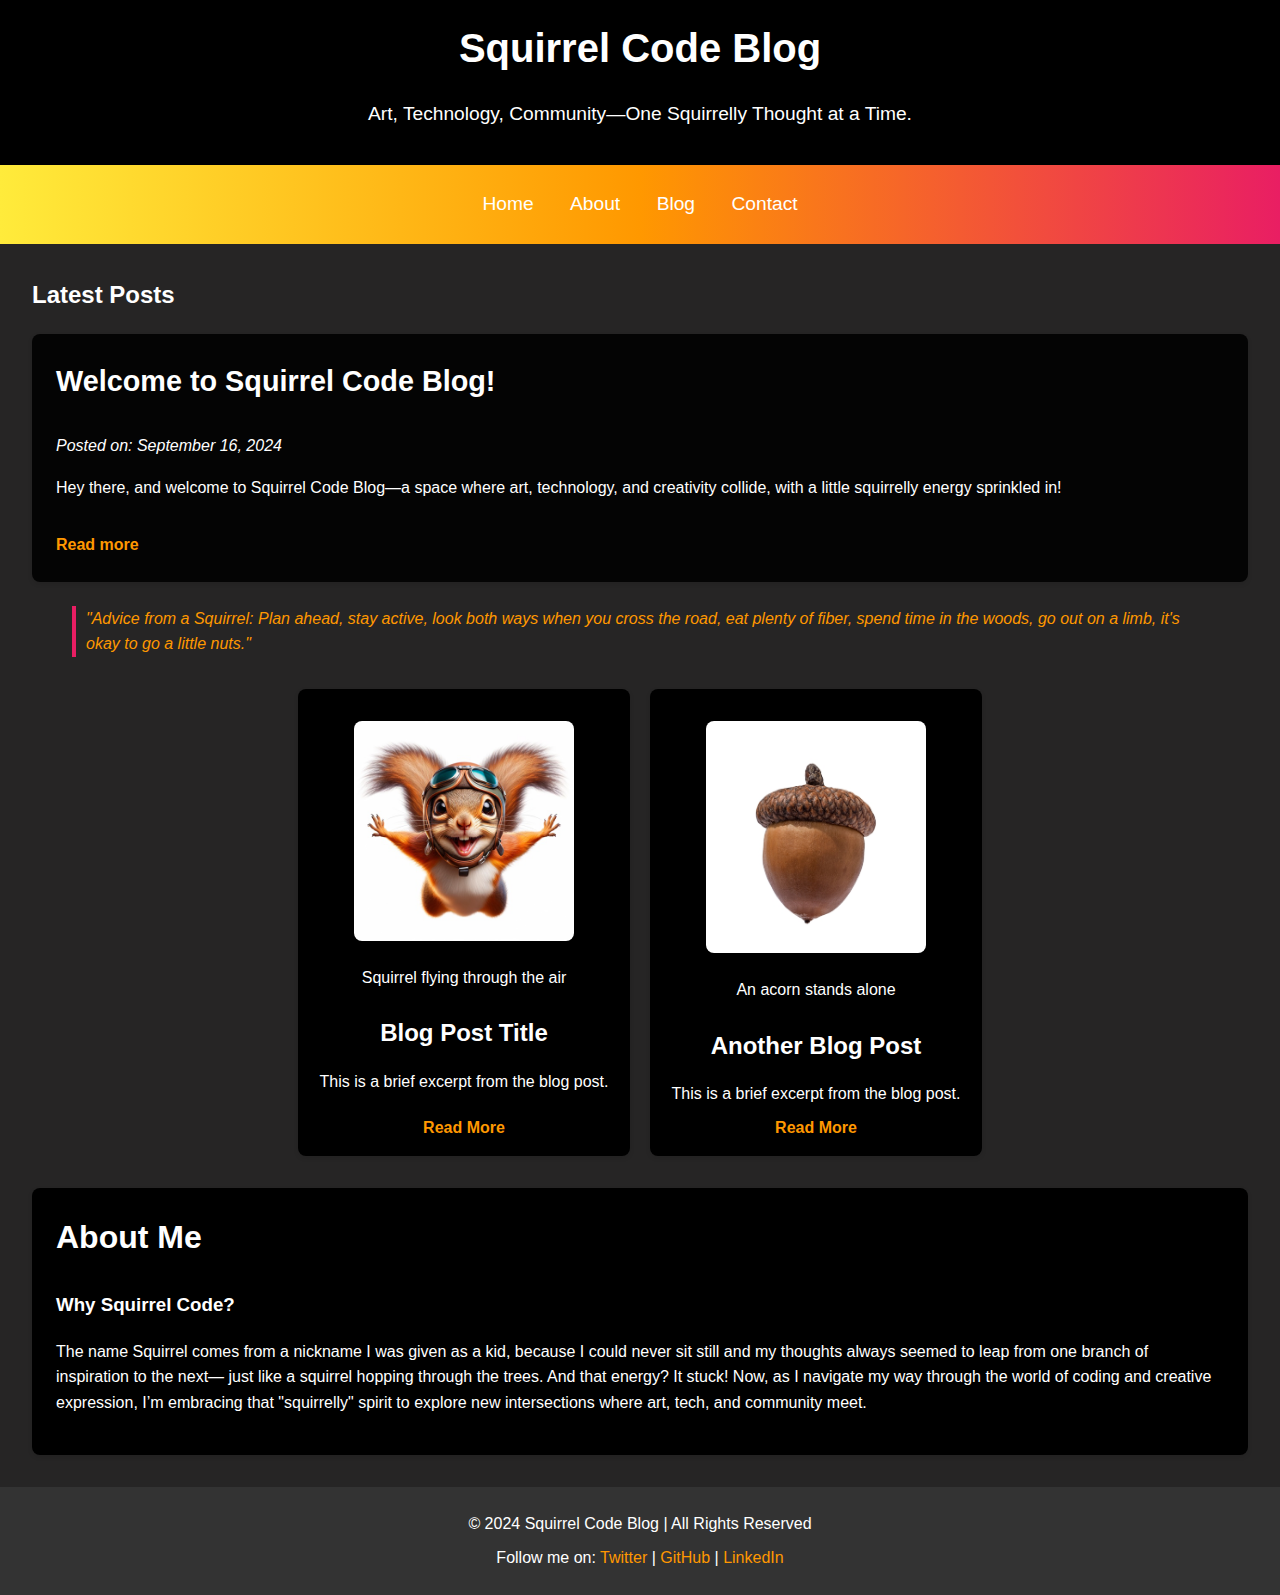
<file: Personal Blog/index.html>
<!doctype html>
<html lang="en">
  <head>
    <meta charset="UTF-8" />
    <meta name="viewport" content="width=device-width, initial-scale=1.0" />
    <meta http-equiv="X-UA-Compatible" content="IE=edge" />
    <title>My Personal Blog</title>
    <link rel="stylesheet" href="Assets/css/BlogStyles.css" />
    <link rel="stylesheet" href="Assets/css/blogpost-grid.css" />
    <link rel="stylesheet" href="Assets/css/Comments.css" />
    <link rel="stylesheet" href="Assets/css/Display.css" />
    <link rel="stylesheet" href="Assets/css/Gallery.css" />
  </head>
  <body>
    <header>
      <h1>Squirrel Code Blog</h1>
      <p>Art, Technology, Community—One Squirrelly Thought at a Time.</p>
    </header>

    <nav>
      <ul>
        <li><a href="index.html">Home</a></li>
        <li><a href="index.html">About</a></li>
        <li><a href="New-post.html">Blog</a></li>
        <li><a href="index.html">Contact</a></li>
      </ul>
    </nav>

    <main>
      <section id="blog">
        <h2>Latest Posts</h2>

        <article>
          <h3>Welcome to Squirrel Code Blog!</h3>
          <p><em>Posted on: September 16, 2024</em></p>
          <p>
            Hey there, and welcome to Squirrel Code Blog—a space where art,
            technology, and creativity collide, with a little squirrelly energy
            sprinkled in!
          </p>
          <a href="New-post.html" target="_blank">Read more</a>
        </article>
      </section>
      <blockquote cite="whereslynda.wordpress.com">
        "Advice from a Squirrel: Plan ahead, stay active, look both ways when
        you cross the road, eat plenty of fiber, spend time in the woods, go out
        on a limb, it's okay to go a little nuts."
      </blockquote>

      <section class="blog-post-gallery">
        <div class="blog-post">
          <figure>
            <img
              src="Assets/images/flyingsquirrel.jpg"
              alt="Digitally animated image of a flying squirrel"
            />
            <figcaption>Squirrel flying through the air</figcaption>
          </figure>
          <h3>Blog Post Title</h3>
          <p>This is a brief excerpt from the blog post.</p>
          <a href="New-post.html">Read More</a>
        </div>
        <div class="blog-post">
          <figure>
            <img src="Assets/images/acorn.jpg" alt="Photo of a browm acorn" />
            <figcaption>An acorn stands alone</figcaption>
          </figure>

          <h3>Another Blog Post</h3>
          <p>This is a brief excerpt from the blog post.</p>
          <a href="New-post.html">Read More</a>
        </div>
      </section>

      <section id="about">
        <h2>About Me</h2>
        <h3>Why Squirrel Code?</h3>
        <p>
          The name Squirrel comes from a nickname I was given as a kid, because
          I could never sit still and my thoughts always seemed to leap from one
          branch of inspiration to the next— just like a squirrel hopping
          through the trees. And that energy? It stuck! Now, as I navigate my
          way through the world of coding and creative expression, I’m embracing
          that "squirrelly" spirit to explore new intersections where art, tech,
          and community meet.
        </p>
      </section>
    </main>

    <footer>
      <p>&copy; 2024 Squirrel Code Blog | All Rights Reserved</p>
      <p>
        Follow me on: <a href="https://twitter.com">Twitter</a> |
        <a href="https://github.com">GitHub</a> |
        <a href="https://linkedin.com">LinkedIn</a>
      </p>
    </footer>
  </body>
</html>
</file>
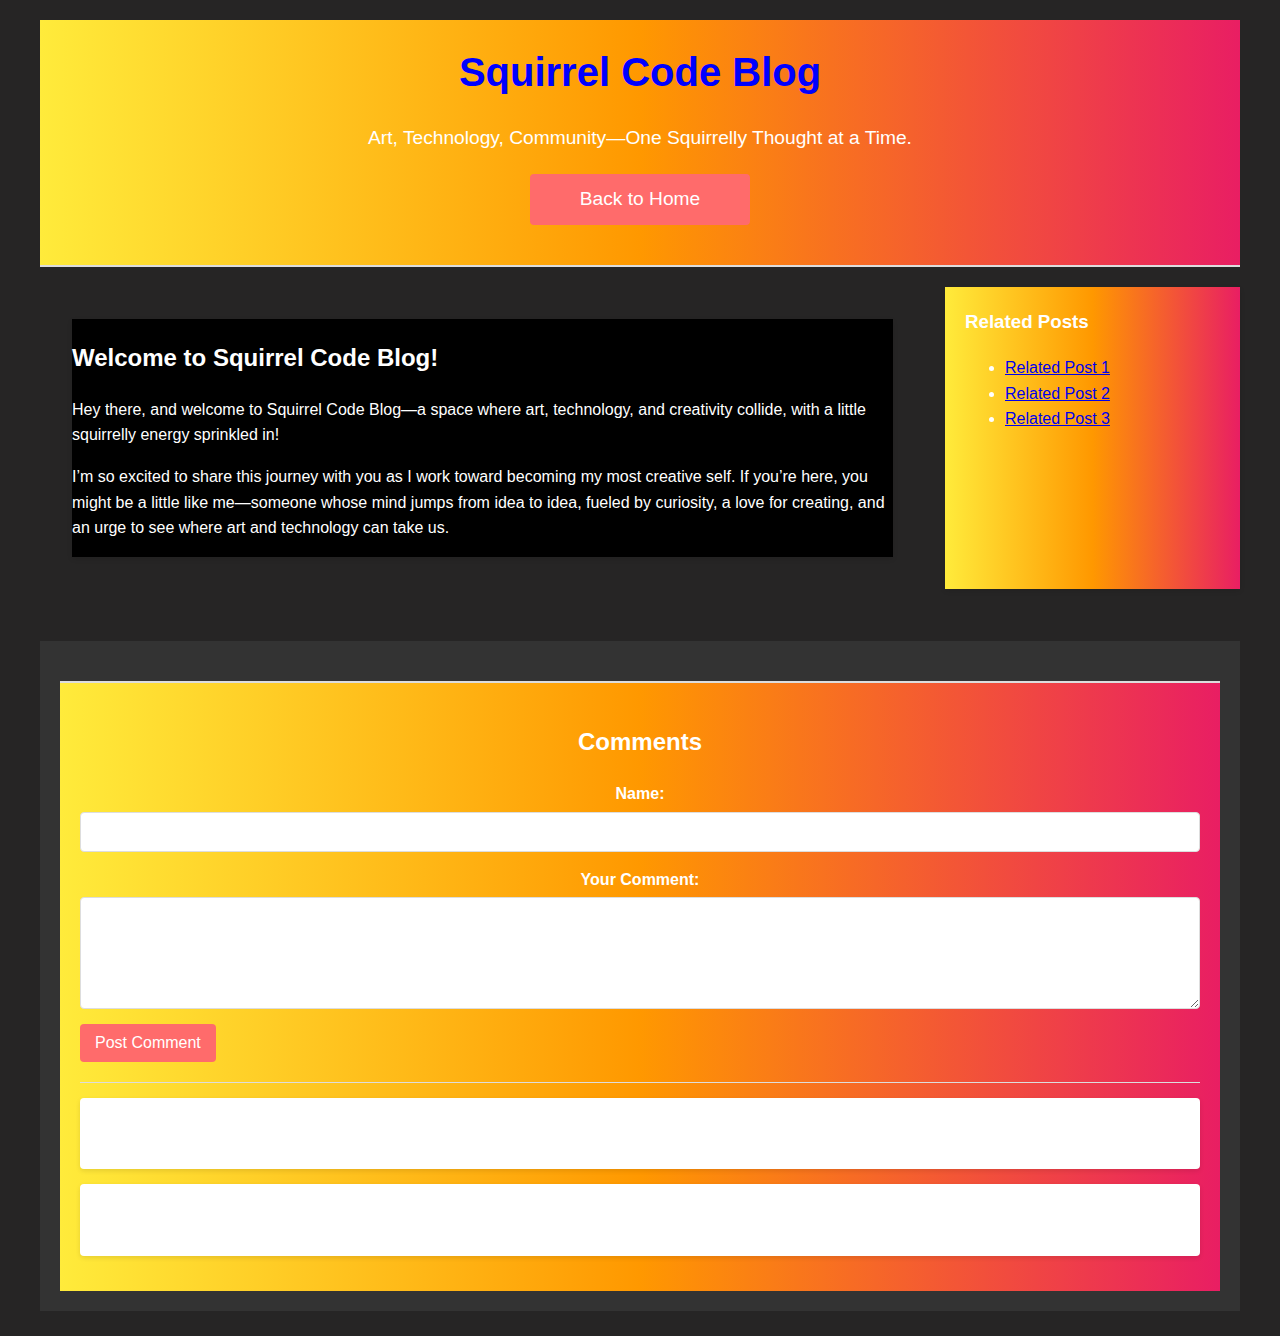
<file: Personal Blog/New-post.html>
<!doctype html>
<html lang="en">
  <head>
    <meta charset="UTF-8" />
    <meta name="viewport" content="width=device-width, initial-scale=1.0" />
    <title>Blog Post</title>
    <link rel="stylesheet" href="Assets/css/BlogStyles.css" />
    <link rel="stylesheet" href="Assets/css/blogpost-grid.css" />
    <link rel="stylesheet" href="Assets/css/Comments.css" />
    <link rel="stylesheet" href="Assets/css/Display.css" />
    <link rel="stylesheet" href="Assets/css/Gallery.css" />
  </head>
  <body>
    <div class="blog-post-grid-container">
      <header class="post-header">
        <h1>Squirrel Code Blog</h1>
        <p>Art, Technology, Community—One Squirrelly Thought at a Time.</p>
        <aside>
          <a href="index.html" class="back-to-home">Back to Home</a>
        </aside>
      </header>

      <main class="post-content">
        <h2>Welcome to Squirrel Code Blog!</h2>
        <p>
          Hey there, and welcome to Squirrel Code Blog—a space where art,
          technology, and creativity collide, with a little squirrelly energy
          sprinkled in!
        </p>
        <p>
          I’m so excited to share this journey with you as I work toward
          becoming my most creative self. If you’re here, you might be a little
          like me—someone whose mind jumps from idea to idea, fueled by
          curiosity, a love for creating, and an urge to see where art and
          technology can take us.
        </p>
      </main>

      <aside class="post-sidebar">
        <h3>Related Posts</h3>
        <ul>
          <li><a href="#">Related Post 1</a></li>
          <li><a href="#">Related Post 2</a></li>
          <li><a href="#">Related Post 3</a></li>
        </ul>
      </aside>

      <footer class="post-footer">
        <section class="comments-section">
          <h2>Comments</h2>

          <form class="comment-form">
            <label for="name">Name:</label>
            <input type="text" id="name" name="name" required />

            <label for="comment">Your Comment:</label>
            <textarea id="comment" name="comment" rows="5" required></textarea>

            <button type="submit">Post Comment</button>
          </form>

          <div class="comments-display">
            <div class="comment">
              <p><strong>Atomic Sprout:</strong></p>
              <p>This is a great blog post! Really enjoyed it.</p>
            </div>
            <div class="comment">
              <p><strong>Roman's Revenge:</strong></p>
              <p>Thanks for sharing this information. It was helpful.</p>
            </div>
          </div>
        </section>
      </footer>
    </div>
  </body>
</html>
</file>
<file: Personal Blog/Assets/css/BlogStyles.css>
@import url(Gallery.css);
@import url(blogpost-grid.css);
@import url(Comments.css);
@import url(Display.css);

body {
  font-family: Arial, sans-serif;
  color: #fff;
  margin: 0;
  padding: 0;
  background-color: #262525;
  line-height: 1.6;
}

header {
  background-color: #000000;
  color: #fff;
  text-align: center;
  padding: 1rem;
}

header h1 {
  margin: 0;
  font-size: 2.5rem;
}

header p {
  font-size: 1.2rem;
}

blockquote {
  border-left: 4px solid #e91e63;
  padding-left: 10px;
  font-style: oblique;
  color: #ff9800;
}

nav {
  background: linear-gradient(90deg, #ffeb3b, #ff9800, #e91e63);
  text-align: center;
  padding: 0.5rem;
}

nav ul {
  list-style: none;
  padding: 0;
}

nav ul li {
  display: inline;
  margin: 0 1rem;
}

nav ul li a {
  color: #fff;
  text-decoration: none;
  font-size: 1.2rem;
}

nav ul li a:hover {
  color: #3904f7;
}

main {
  margin: 2rem;
}

article {
  background-color: #000000e3;
  padding: 1.5rem;
  border-radius: 8px;
  box-shadow: 0 2px 5px rgba(0, 0, 0, 0.1);
  margin-bottom: 1.5rem;
}

article h3 {
  margin-top: 0;
  font-size: 1.8rem;
}

article p {
  font-size: 1rem;
}

article a {
  display: inline-block;
  margin-top: 1rem;
  color: #ff9800;
  text-decoration: none;
  font-weight: bold;
}

article a:hover {
  text-decoration: underline;
}

#about {
  background-color: #000000;
  padding: 1.5rem;
  border-radius: 8px;
  box-shadow: 0 2px 5px rgba(0, 0, 0, 0.1);
  margin-bottom: 1.5rem;
}

#about h2 {
  margin-top: 0;
  font-size: 2rem;
}

footer {
  background-color: #333;
  color: #fff;
  text-align: center;
  padding: 1rem;
  margin-top: 2rem;
}

footer p {
  margin: 0.5rem 0;
}

footer a {
  color: #ff9800;
  text-decoration: none;
}

footer a:hover {
  text-decoration: underline;
}
</file>
<file: Personal Blog/Assets/css/blogpost-grid.css>
.blog-post-grid-container {
    display: grid;
    grid-template-columns: 3fr 1fr;
    grid-template-rows: auto 1fr auto;
    gap: 20px;
    padding: 20px;
    max-width: 1200px;
    margin: 0 auto;
  }
  
  .back-to-home {
    display: block;
    text-align: center;
    padding: 10px;
    background-color: #ff6b6b;
    color: white;
    text-decoration: none;
    font-size: 1.2rem;
    border-radius: 4px;
    margin: 20px auto;
    max-width: 200px;
  }
  
  .back-to-home:hover {
    background-color: #ff5252;
  }
  
  .post-header {
    grid-column: 1 / -1;
    background: linear-gradient(90deg, #ffeb3b, #ff9800, #e91e63);
    text-align: center;
    padding: 0.5rem;
    padding: 20px;
    border-bottom: 2px solid #ddd;
  }
  
  .post-header h1 {
    color: blue;
    margin: 0;
    font-size: 2.5rem;
  }
  
  .post-header h2 {
    color: blueviolet;
    font-size: 1.5rem;
  }
  
  .post-header p {
    color: #ffffff;
  }
  
  .post-content {
    background-color: #000000;
    padding: 20px rgb(9, 9, 9) rgb(0, 0, 0);
    box-shadow: 0 2px 5px rgba(0, 0, 0, 0.1);
  }
  
  .post-sidebar {
    background: linear-gradient(90deg, #ffeb3b, #ff9800, #e91e63);
    padding: 20px;
    box-shadow: 0 2px 5px rgba(0, 0, 0, 0.1);
  }
  
  .post-sidebar h3 {
    margin-top: 0;
  }
  
  .post-footer {
    grid-column: 1 / -1;
    background-color: #333;
    color: white;
    text-align: center;
    padding: 20px;
  }
</file>
<file: Personal Blog/Assets/css/Comments.css>
.comments-section {
    grid-column: 1 / -1;
    background: linear-gradient(90deg, #ffeb3b, #ff9800, #e91e63);
    padding: 20px;
    border-top: 2px solid #ddd;
    margin-top: 20px;
  }
  
  .comment-form {
    display: flex;
    flex-direction: column;
    margin-bottom: 20px;
  }
  
  .comment-form label {
    margin-bottom: 5px;
    font-weight: bold;
  }
  
  .comment-form input[type="text"],
  .comment-form textarea {
    padding: 10px;
    margin-bottom: 15px;
    border: 1px solid #ddd;
    border-radius: 4px;
    font-size: 1rem;
  }
  
  .comment-form button {
    background-color: #ff6b6b;
    color: white;
    padding: 10px 15px;
    border: none;
    border-radius: 4px;
    font-size: 1rem;
    cursor: pointer;
    align-self: flex-start;
  }
  
  .comment-form button:hover {
    background-color: #ff5252;
  }
  
  .comments-display {
    border-top: 1px solid #ddd;
    padding-top: 15px;
  }
  
  .comment {
    margin-bottom: 15px;
    padding: 10px;
    background-color: #fff;
    border-radius: 4px;
    box-shadow: 0 2px 5px rgba(0, 0, 0, 0.1);
  }
  
  .comment p {
    margin: 0;
  }
  
  .comment strong {
    font-weight: bold;
  }
</file>
<file: Personal Blog/Assets/css/Display.css>
.nav ul {
    display: flex;
    justify-content: center;
  }
  
  .blog-post-content {
    display: grid;
    grid-template-columns: repeat(3, 1fr);
    gap: 20px;
  }
  
  .blog-post-content article {
    padding: 20px;
  }
  
  @media (max-width: 768px) {
    .nav ul {
      flex-direction: column;
      align-items: center;
    }
  
    .blog-post-content {
      grid-template-columns: repeat(2, 1fr);
    }
  }
  
  @media (max-width: 480px) {
    .nav ul {
      flex-direction: column;
    }
  
    .blog-post-content {
      grid-template-columns: 1fr;
    }
  
    .blog-post-content article {
      padding: 10px;
    }
  
    .back-to-home {
      font-size: 1rem;
    }
  }
</file>
<file: Personal Blog/Assets/css/Gallery.css>
.blog-post-gallery {
    display: flex;
    flex-wrap: wrap;
    gap: 20px;
    justify-content: center;
    margin: 2rem auto;
    padding: 0;
  }
  
  .blog-post-gallery .blog-post {
    background-color: #000000;
    border-radius: 8px;
    box-shadow: 0 2px 5px rgba(0, 0, 0, 0.1);
    padding: 1rem;
    max-width: 300px;
    flex: 1 1 300px;
    display: flex;
    flex-direction: column;
    text-align: center;
    transition: transform 0.3s ease;
  }
  
  .blog-post-gallery .blog-post img {
    max-width: 100%;
    border-radius: 8px;
    margin-bottom: 1rem;
  }
  
  .blog-post-gallery .blog-post h3 {
    font-size: 1.5rem;
    margin: 0.5rem 0;
  }
  
  .blog-post-gallery .blog-post p {
    font-size: 1rem;
    margin: 0.5rem 0;
  }
  
  .blog-post-gallery .blog-post a {
    margin-top: auto;
    text-decoration: none;
    color: #ff9800;
    font-weight: bold;
  }
  
  .blog-post-gallery .blog-post a:hover {
    text-decoration: underline;
  }
  
  .blog-post-gallery .blog-post:hover {
    transform: scale(1.05);
  }
</file>
